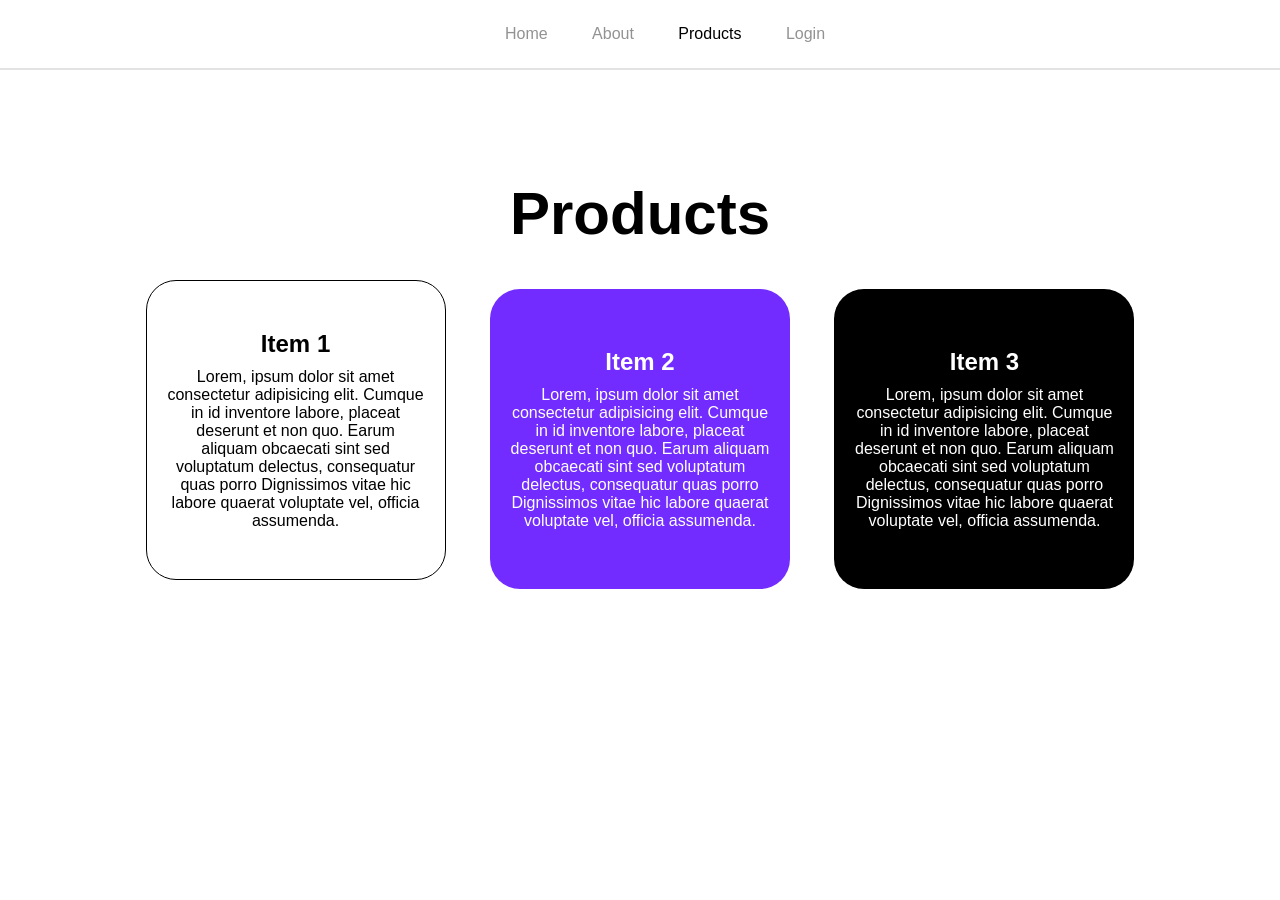
<file: products.html>
<!DOCTYPE html>
<html lang="en">

<head>
    <meta charset="UTF-8">
    <meta name="viewport" content="width=device-width, initial-scale=1.0">
    <title>Products</title>
    <link rel="stylesheet" href="style.css">
</head>

<body>
    <nav>
        <a href="index.html">Home</a>
        <a href="about.html">About</a>
        <a href="products.html" class="active">Products</a>
        <a href="login.html">Login</a>
    </nav>
    <header>
        <h1>Products</h1>
        <div class="product-container">
            <div class="item">
                <h2>Item 1</h2>
                <p>Lorem, ipsum dolor sit amet consectetur adipisicing elit. Cumque in id inventore labore, placeat
                    deserunt et non quo. Earum aliquam obcaecati sint sed voluptatum delectus, consequatur quas porro
                    Dignissimos vitae hic labore quaerat voluptate vel, officia assumenda.</p>
            </div>

            <div class="item">
                <h2>Item 2</h2>
                <p>Lorem, ipsum dolor sit amet consectetur adipisicing elit. Cumque in id inventore labore, placeat
                    deserunt et non quo. Earum aliquam obcaecati sint sed voluptatum delectus, consequatur quas porro
                    Dignissimos vitae hic labore quaerat voluptate vel, officia assumenda.</p>
            </div>

            <div class="item">
                <h2>Item 3</h2>
                <p>Lorem, ipsum dolor sit amet consectetur adipisicing elit. Cumque in id inventore labore, placeat
                    deserunt et non quo. Earum aliquam obcaecati sint sed voluptatum delectus, consequatur quas porro
                    Dignissimos vitae hic labore quaerat voluptate vel, officia assumenda.</p>
            </div>
        </div>
    </header>
</body>

</html>
</file>
<file: style.css>
* {
    margin: 0;
    padding: 0;
}

html {
    text-align: center;
    font-family: Poppins, 'Segoe UI', sans-serif;
}

nav {
    position: fixed;
    top: 0;
    width: 100%;
    padding: 25px;
    border-bottom: solid #e3e3e3 2px;
}

nav a {
    text-decoration: none;
    color: #929292;
    margin: 0 20px;
}

nav a:hover {
    color: black;
}

nav a.active {
    color: black;
}

header {
    padding-top: calc(60px + 1rem + 2px);
}

h1 {
    margin-top: 100px;
    font-size: 3.75rem;
    font-weight: bold;
    line-height: 1.2em;
}

h1+p {
    width: 800px;
    margin: 35px auto;
}

#cta-button {
    text-decoration: none;
    text-transform: uppercase;
    background: linear-gradient(to right, #d786FF, #722CFF);
    display: inline-block;
    padding: 1em 3em;
    font-weight: 600;
    border-radius: 1000px;
    transition: 150ms ease;
}

#cta-button:hover {
    scale: 1.1;
}

.video-player {
    margin-top: 30px;
    width: min(1100px, 100%);
    aspect-ratio: 16/9;
    border-radius: 15px;
}

.product-container {
    margin-top: 30px;
}

.item {
    box-sizing: border-box;
    width: 300px;
    height: 300px;
    display: inline-block;
    margin: 0 20px;
    margin-bottom: 20px;
    align-content: center;
    padding: 20px;
    border-radius: 30px;
}

.item>h2 {
    margin-bottom: 10px;
}

.item:first-child {
    border: solid black 1px;
}

.item:nth-child(2) {
    background-color: #722CFF;
    color: white;
}

.item:last-child {
    background-color: black;
    color: white;
}

form {
    margin-top: 30px;
}

input {
    display: block;
    margin: 0 auto;
    margin-bottom: 15px;
    font: inherit;
    border-radius: 30px;
}

input[type="text"], input[type="password"]{
    padding: 5px 20px;
    width: 400px;
    height: 50px;
    border: none;
    background-color: #ebedf5;
}

input[type="submit"]{
    width: 200px;
    height: 50px;
    border: none;
    padding: 5px 20px;
    background-color: #0071ff;
    color: white;
    font-weight: 600;

}
</file>
